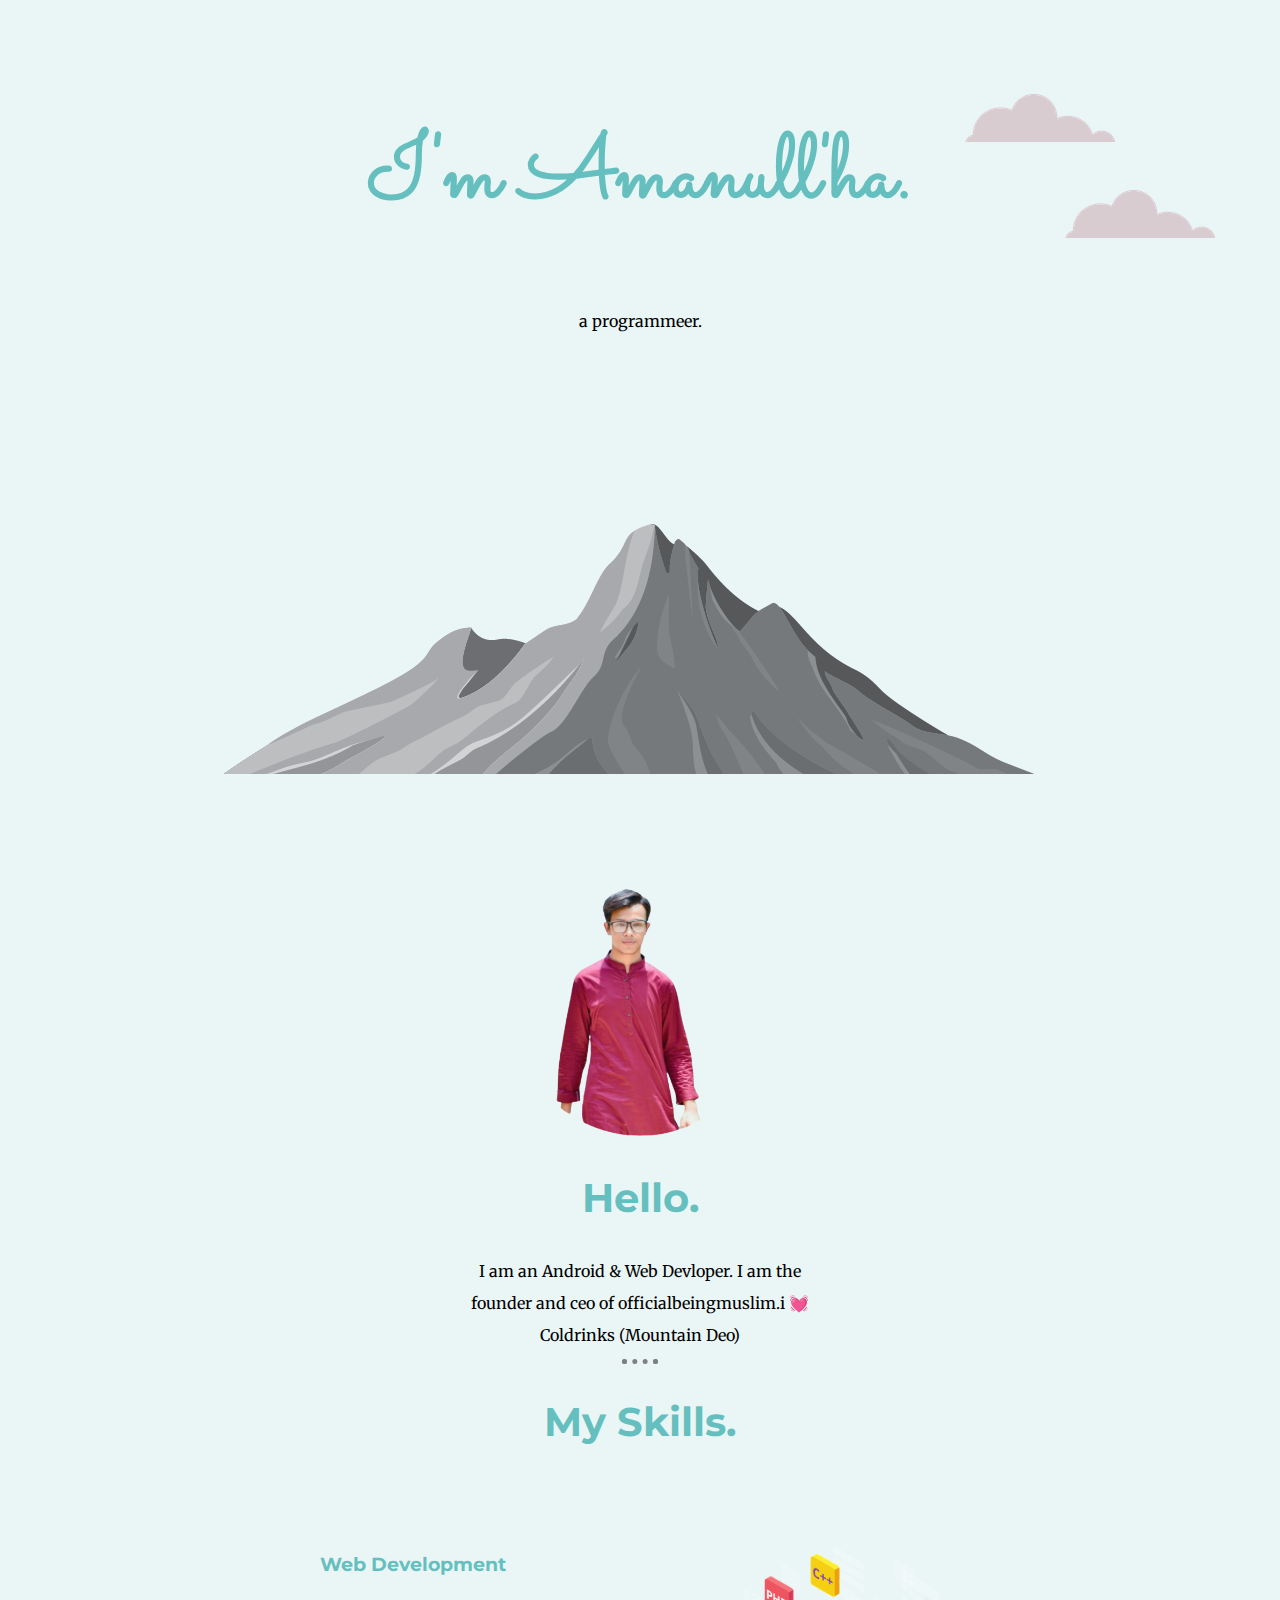
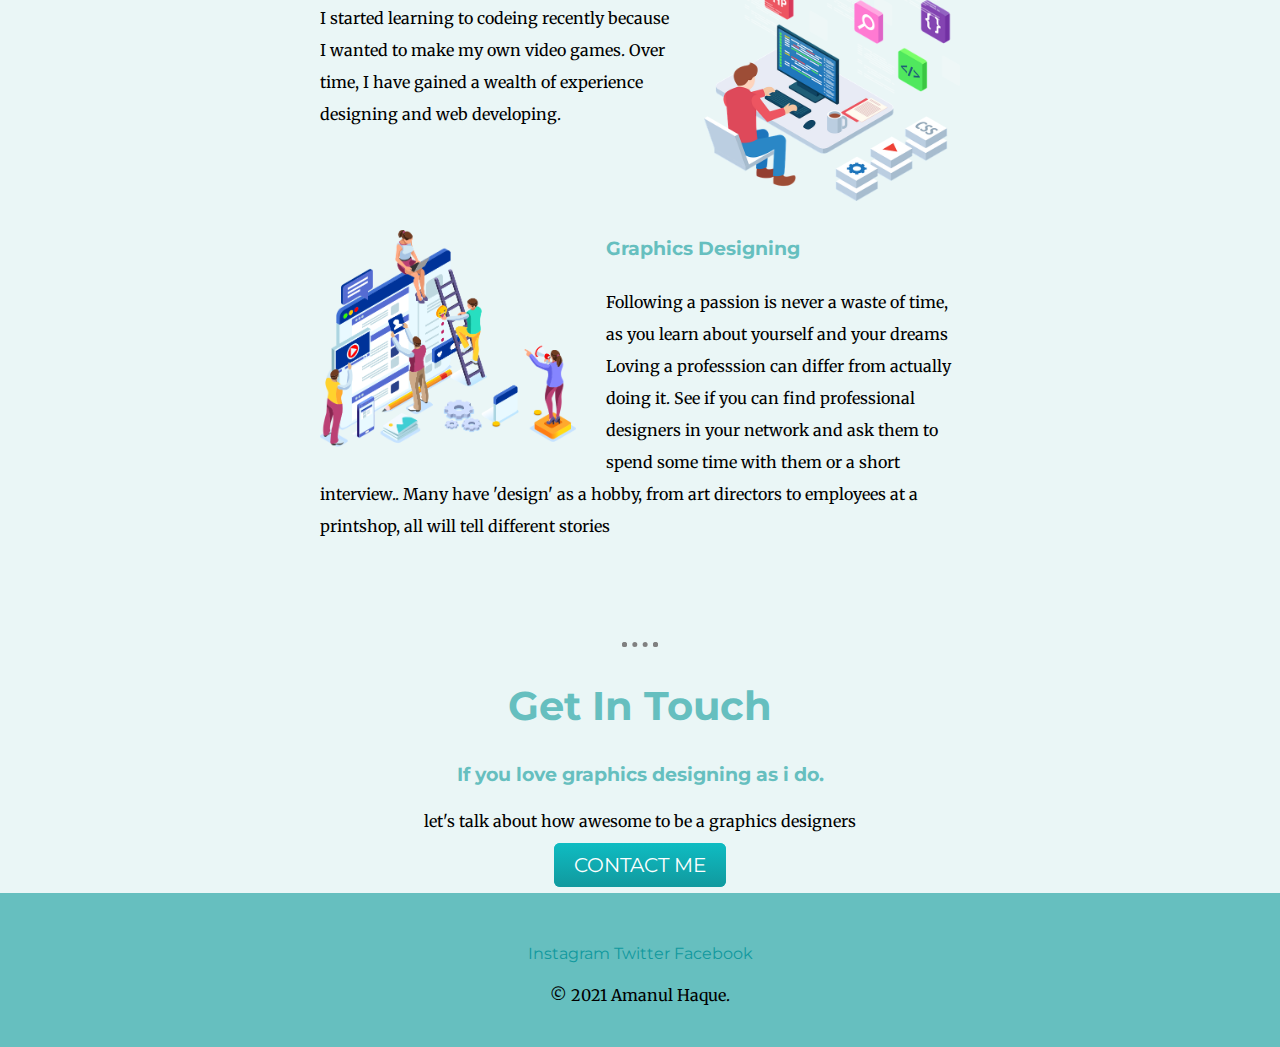
<file: index.html>
<!DOCTYPE html>
<html lang="en" dir="ltr">
  <head>
    <meta charset="utf-8" />
    <title>Amanullha -a web designer</title>
    <link rel="stylesheet" href="css/style.css" />
    <link rel="icon" href="favicon.ico" />
    <link
    href="https://fonts.googleapis.com/css?family=Merriweather|Montserrat|Sacramento"
    rel="stylesheet"
  </head>
  <body>
    <div class="top-container">
      <img class="top-cloud" src="images/cloud.png" alt="cloud-img" />

      <h1>I'm Amanull'ha.</h1>
      <p>a programmeer.</p>
      <img class="bottom-cloud" src="images/cloud.png" alt="cloud-img" />

      <img src="images/mountain.png" alt="mountain-img" />
    </div>
    <div class="middle-container">
      <div class="profile">
        <img src="amanullha.png" class="aman" alt="amanul photo" />
        <h2>Hello.</h2>
        <p class="intro">
          I am an Android & Web Devloper. I am the founder and ceo of
          officialbeingmuslim.i 💓 Coldrinks (Mountain Deo)
        </p>
      </div>
      <hr />
      <div class="skills">
        <h2>My Skills.</h2>
        <div class="skill-row">
          <img class="skill" src="skills.png" alt="photo" />
          <h3>Web Development</h3>
          <p>
            I started learning to codeing recently because I wanted to make my
            own video games. Over time, I have gained a wealth of experience
            designing and web developing.
          </p>
        </div>
        <div class="skill-row">
          <img class="photo" src="graphics.png" alt="photo" />
          <h3>Graphics Designing</h3>
          <p>
            Following a passion is never a waste of time, as you learn about
            yourself and your dreams Loving a professsion can differ from
            actually doing it. See if you can find professional designers in
            your network and ask them to spend some time with them or a short
            interview.. Many have 'design' as a hobby, from art directors to
            employees at a printshop, all will tell different stories
          </p>
        </div>
      </div>
      <hr />
      <div class="contact-me">
        <h2>Get In Touch</h2>
        <h3>If you love graphics designing as i do.</h3>
        <p>
          let's talk about how awesome to be a graphics designers
        </p>
        <a class="btn" href="amanullhakhan0112101@email.com">CONTACT ME</a>
      </div>
    </div>
    <p></p>
    <div class="bottom-container">
      <a
        class="footer-link"
        href="https://www.instagram.com/officialbeingmuslim/"
        >Instagram</a
      >
      <a class="footer-link" href="https://twitter.com/haq_amanul">Twitter</a>
      <a class="footer-link" href="https://www.facebook.com/amanullha.khan1/"
        >Facebook</a
      >

      <p>© 2021 Amanul Haque.</p>
    </div>
  </body>
</html>
</file>
<file: css/style.css>
body {
  margin: 0;
  text-align: center;
  font-family: "Merriweather", serif;
}
h1 {
  margin-top: 50px auto 0 auto;
  font-size: 5.625rem;
  font-family: "Sacramento", cursive;
}

h2 {
  font-family: "montserrat", sans-serif;
  font-size: 2.5rem;
}
h3 {
  font-family: "montserrat", sans-serif;
}

.pro {
  text-decoration: underline;
}
.intro {
  width: 30%;
  margin: auto;
}
.top-cloud {
  position: relative;
  left: 500px;
  top: 190px;
}
.bottom-cloud {
  position: relative;
  left: 400px;
  bottom: 259px;
}
.bottom-container {
  background-color: #66bfbf;
  padding: 50px 0 20px;
}
a {
  color: #11999e;
  font-family: "montserrat", sans-serif;

  text-decoration: none;
}
a:hover {
  colour: #eaf6f6;
}
.skill-row {
  width: 50%;
  margin: 100px auto 100px auto;
  text-align: left;
  line-height: 2;
}
body {
  background-color: #eaf6f6;
}

h1 {
  color: #66bfbf;
}
h2 {
  color: #66bfbf;
}
h3 {
  color: #66bfbf;
}

hr {
  border-style: dotted;
  border-top-style: none;
  border-color: grey;
  border-width: 5px;
  width: 2%;
}
p {
  color: #black;
  line-height: 2;
}
.photo {
  width: 40%;
  float: left;
  margin-right: 30px;
}
.skill {
  width: 40%;
  float: right;
  margin-left: 30px;
}
.aman {
  width: 20%;
}

.btn {
  background: #0fbcc2;
  background-image: -webkit-linear-gradient(top, #0fbcc2, #11999e);
  background-image: -moz-linear-gradient(top, #0fbcc2, #11999e);
  background-image: -ms-linear-gradient(top, #0fbcc2, #11999e);
  background-image: -o-linear-gradient(top, #0fbcc2, #11999e);
  background-image: linear-gradient(to bottom, #0fbcc2, #11999e);
  -webkit-border-radius: 6;
  -moz-border-radius: 6;
  border-radius: 6px;
  font-family: "montserrat", sans-serif;
  color: #ffffff;
  font-size: 20px;
  padding: 10px 20px 10px 20px;
  text-decoration: none;
}

.btn:hover {
  background: #30e3cb;
  background-image: -webkit-linear-gradient(top, #30e3cb, #2bc4ad);
  background-image: -moz-linear-gradient(top, #30e3cb, #2bc4ad);
  background-image: -ms-linear-gradient(top, #30e3cb, #2bc4ad);
  background-image: -o-linear-gradient(top, #30e3cb, #2bc4ad);
  background-image: linear-gradient(to bottom, #30e3cb, #2bc4ad);
  text-decoration: none;
}
</file>
